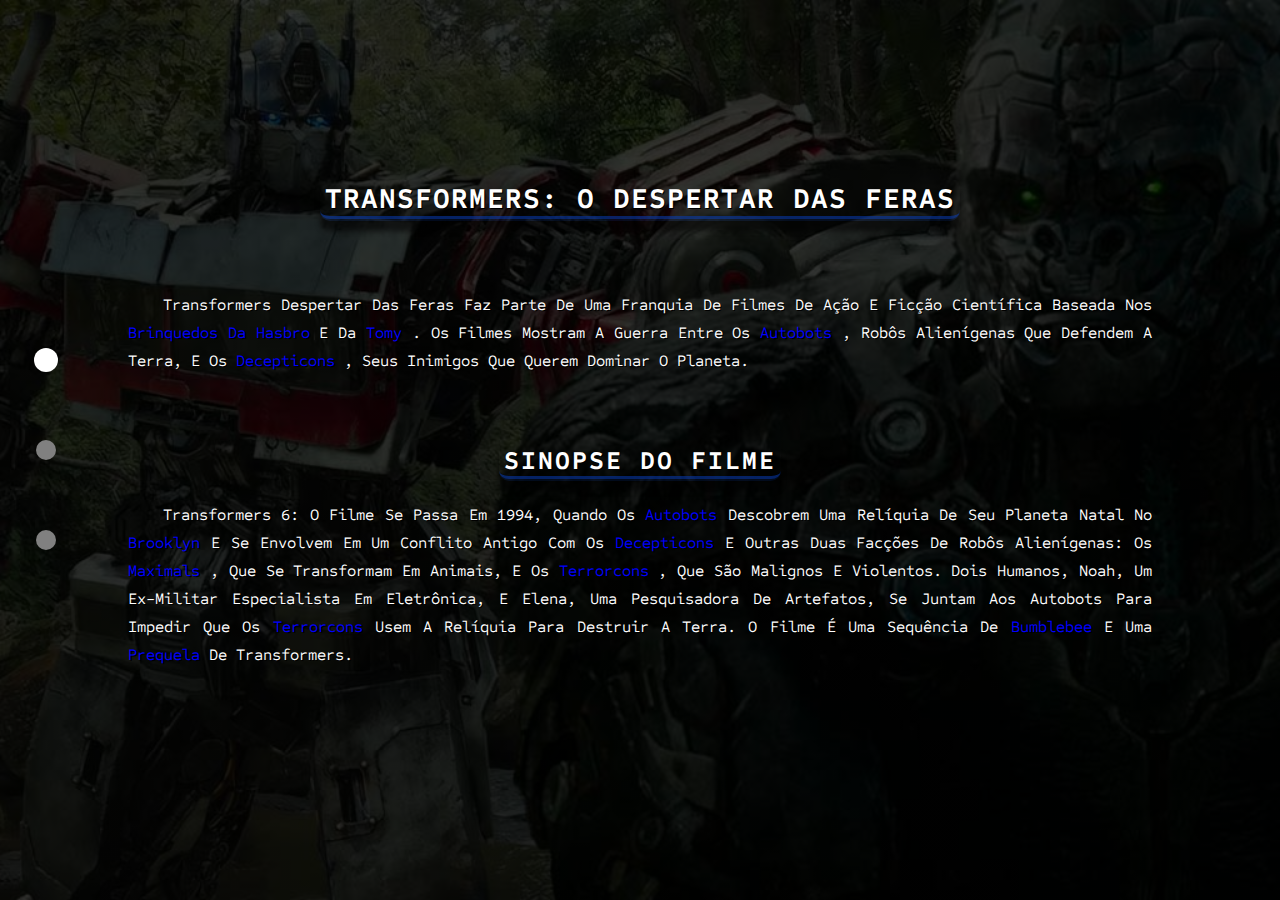
<file: index.html>
<!DOCTYPE html>
<html lang="pt-br">

<head>
    <meta charset="UTF-8">
    <meta name="viewport" content="width=device-width, initial-scale=1.0">
    <title>Transformers: despertar das feras</title>

    <!-- Favicon  -->

    <link rel="shortcut icon" href="./src/img/favicon.ico" type="image/x-icon">

    <!-- CSS -->

    <link rel="stylesheet" href="src/css/style.css">

    <!-- Font Awesome -->

    <link rel="stylesheet" href="https://cdnjs.cloudflare.com/ajax/libs/font-awesome/6.4.2/css/all.min.css" integrity="sha512-z3gLpd7yknf1YoNbCzqRKc4qyor8gaKU1qmn+CShxbuBusANI9QpRohGBreCFkKxLhei6S9CQXFEbbKuqLg0DA==" crossorigin="anonymous" referrerpolicy="no-referrer" />

    <!-- Fonte -->

    <link rel="preconnect" href="https://fonts.googleapis.com">
    <link rel="preconnect" href="https://fonts.gstatic.com" crossorigin>
    <link href="https://fonts.googleapis.com/css2?family=Sometype+Mono:wght@400;500;600;700&display=swap" rel="stylesheet">
</head>

<body>
    <main>
        <nav class="container_social_midia">
            <ul class="container_social_midia_list">
                <a href="https://github.com/matheus369k" class="container_social_midia_list_github">
                    <i class="fab fa-github"></i>
                </a>
                <a href="https://www.linkedin.com/in/matheus-gomes-6824a7274" class="container_social_midia_list_linkedin">
                    <i class="fab fa-linkedin"></i>
                </a>
            </ul>
        </nav>
        <section id="container_1" class="container_Information container_Active">
            <h1 class="container_Information_title_h1"> Transformers: O Despertar das Feras </h1>
            <p class="container_Information_text">
                Transformers despertar das feras faz parte de uma franquia de filmes de ação e ficção científica baseada
                nos <a href="https://shop.hasbro.com/pt-br" target="_blank"> brinquedos da Hasbro </a>e da<a href="https://us.tomy.com/" target="_blank"> Tomy </a>. Os filmes mostram a guerra entre os<a href="https://pt.wikipedia.org/wiki/Autobots" target="_blank"> Autobots </a>, robôs alienígenas que defendem a Terra, e os<a href="https://transformers.fandom.com/pt/wiki/Decepticon" target="_blank"> Decepticons </a>, seus inimigos que querem dominar o planeta.
            </p>
            <h2 class="container_Information_title_h2"> Sinopse do filme </h2>
            
            <p class="container_Information_text">
                Transformers 6: O filme se passa em 1994, quando os<a href="https://pt.wikipedia.org/wiki/Autobots" target="_blank"> Autobots </a>descobrem uma relíquia de seu planeta natal no<a href="https://pt.wikipedia.org/wiki/Brooklyn" target="_blank"> Brooklyn </a> e se envolvem em um conflito antigo com os <a href="https://transformers.fandom.com/pt/wiki/Decepticon" target="_blank"> Decepticons </a>e outras duas facções de robôs alienígenas: os<a href="https://tfwiki.net/wiki/Maximal" target="_blank"> Maximals </a>, que se transformam em animais, e os <a href="https://michaelbaystransformers.fandom.com/wiki/Terrorcons" target="_blank"> Terrorcons </a>, que são malignos e violentos. Dois humanos, Noah, um ex-militar especialista em eletrônica, e Elena, uma pesquisadora de artefatos, se juntam aos Autobots para impedir que os<a href="https://michaelbaystransformers.fandom.com/wiki/Terrorcons" target="_blank"> Terrorcons </a>usem a relíquia para destruir a Terra. O filme é uma sequência de<a href="https://pt.wikipedia.org/wiki/Bumblebee_(filme)" target="_blank"> Bumblebee </a>e uma<a href="https://dicionario.priberam.org/prequela#" target="_blank"> prequela </a>de Transformers.
            </p>
        </section>

        <section id="container_2" class="container_Information">
            <h2 class="container_Information_title_h2"> Produção </h2>
            <h3 class="container_Information_title_h3"> Diretor: Steven Caple </h3>
            <p class="container_Information_text">
                <a href="https://pt.wikipedia.org/wiki/Steven_Caple_Jr." target="_blank"> Steven Caple Jr.</a> é um cineasta americano que nasceu em<a href="https://pt.wikipedia.org/wiki/Cleveland" target="_blank"> Cleveland</a>,<a href="https://pt.wikipedia.org/wiki/Ohio" target="_blank"> Ohio</a>, em 1988. Ele dirigiu<a href="https://pt.wikipedia.org/wiki/Creed_II" target="_blank"> Creed II</a>, a sequência do filme de boxe estrelado por<a href="https://pt.wikipedia.org/wiki/Michael_B._Jordan" target="_blank"> Michael B. Jordan </a>e<a href="https://pt.wikipedia.org/wiki/Sylvester_Stallone" target="_blank"> Sylvester Stallone</a>. Em 2020, ele foi contratado para dirigir Transformers: O Despertar das Feras (2023), o sétimo filme da franquia de ação e ficção científica baseada nos<a href="https://shop.hasbro.com/pt-br" target="_blank"> brinquedos da Hasbro</a>.
            </p>
            <h3  class="container_Information_title_h3"> Hasbro Studios </h3>
            <p class="container_Information_text">
                A produtora da franquia Transformers é a<a href="https://jobs.hasbro.com/go/Hasbro-Studios-BR/8205400/" target="_blank"> Hasbro Studios</a>, uma divisão de entretenimento da Hasbro, a empresa de jogos e brinquedos que criou a marca
                Transformers em 1984.<a href="https://jobs.hasbro.com/go/Hasbro-Studios-BR/8205400/" target="_blank"> Hasbro Studios </a> é responsável por produzir filmes, séries de TV e animações baseadas nas propriedades intelectuais da Hasbro, como<a href="https://pt.wikipedia.org/wiki/Transformers" target="_blank"> Transformers</a>,<a href="https://pt.wikipedia.org/wiki/G.I._Joe" target="_blank"> G.I. Joe</a>,<a href="https://pt.wikipedia.org/wiki/My_Little_Pony" target="_blank"> My Little Pony</a>,<a href="https://pt.wikipedia.org/wiki/Power_Rangers" target="_blank"> Power Rangers</a>,<a ref="https://www.dimensaoalternativa.com.br/?view=ecom/item&prod=252947" target="_blank"> Monopoly e Magic: The Gathering</a>. A<a href="https://jobs.hasbro.com/go/Hasbro-Studios-BR/8205400/" target="_blank"> Hasbro Studios </a>foi fundada em 2009 e tem sua sede em<a href="https://pt.wikipedia.org/wiki/Burbank_(Calif%C3%B3rnia)" target="_blank"> Burbank, Califórnia</a>. Ela também possui escritórios em<a href="https://pt.wikipedia.org/wiki/Londres" target="_blank"> Londres</a>,<a href="https://pt.wikipedia.org/wiki/Toronto" target="_blank"> Toronto </a>e<a href="https://pt.wikipedia.org/wiki/Vancouver" target="_blank"> Vancouver</a>. Ela trabalha em parceria com outras empresas de produção e distribuição, como<a href="http://www.paramountpictures.com.br/" target="_blank"> Paramount Pictures</a>, a<a href="https://www.dreamworks.com/" target="_blank"> DreamWorks</a>, a<a href="https://www.nickelodeon.com.br/" target="_blank"> Nickelodeon </a>e a<a href="https://www.netflix.com/br/" target="_blank"> Netflix</a>. A<a href="https://jobs.hasbro.com/go/Hasbro-Studios-BR/8205400/" target="_blank"> Hasbro Studios </a>é uma das maiores licenciadoras do mundo, gerando bilhões de dólares em receita com seus produtos e mídias.
            </p>
        </section>

        <section id="container_3" class="container_Information">
            <h2 class="container_Information_title_h2"> Trailer E Cartazes </h2>
            <p class="container_Information_text">
                A<a href="http://www.paramountpictures.com.br/" target="_blank"> Paramount Pictures </a>divulgou esta semana 27/04/2023 um novo trailer e cartazes de “Transformers: O Despertar das Feras", sétimo longa da franquia. Com<a href="https://pt.wikipedia.org/wiki/Anthony_Ramos" target="_blank"> Anthony Ramos </a>(Nasce Uma Estrela e Hamilton) e<a href="https://pt.wikipedia.org/wiki/Dominique_Fishback" target="_blank"> Dominique Fishback </a>(Enxame, Judas e o Messias Negro) nos papéis principais, o elenco ainda conta com grandes nomes na dublagem original como<a href="https://pt.wikipedia.org/wiki/Michelle_Yeoh" target="_blank"> Michelle Yeoh</a>,<a href="https://pt.wikipedia.org/wiki/Pete_Davidson" target="_blank"> Pete Davidson</a>,<a href="https://pt.wikipedia.org/wiki/Peter_Dinklage" target="_blank"> Peter Dinklage </a>e<a href="https://pt.wikipedia.org/wiki/Michaela_Ja%C3%A9_Rodriguez" target="_blank"> Michaela Jae Rodriguez</a>.
            </p>
            
            <div class="container_information_slide">
                <img id="slide_img" class="container_information_slide_img" src="./src/img/1.jpeg" alt="capa do filme">
                <ul class="container_information_slide_list">
                    <li> <img class="container_information_slide_list_img_selected slide" src="./src/img/1.jpeg" alt="capa do filme"></li>
                    <li class="slide"> <img src="./src/img/2.jpeg" alt="capa do filme"></li>
                    <li class="slide"> <img src="./src/img/3.jpeg" alt="capa do filme"></li>
                    <li class="slide"> <img src="./src/img/4.jpeg" alt="capa do filme"></li>
                    <li class="slide"> <img src="./src/img/5.jpeg" alt="capa do filme"></li>
                    <li class="slide"> <img src="./src/img/6.jpeg" alt="capa do filme"></li>
                    <li class="slide"> <img src="./src/img/7.jpeg" alt="capa do filme"></li>
                    <li class="slide"> <img src="./src/img/8.jpeg" alt="capa do filme"></li>
                    <li class="slide"> <img src="./src/img/9.jpeg" alt="capa do filme"></li>
                    <li class="slide"> <img src="./src/img/10.jpeg" alt="capa do filme"></li>
                </ul>
            </div>
            <iframe
            class="container_Information_iframe"
            src="https://www.youtube-nocookie.com/embed/uS6ZaXSK-_c?si=jFEQ6MwcCbsQGE89&amp;controls=0" 
            title="YouTube video player"
            frameborder="0"
            allow="accelerometer; autoplay; clipboard-write; encrypted-media; gyroscope; picture-in-picture; web-share" allowfullscreen> Navegador incompativel </iframe>
        </section>

        <nav class="container_navbar">
            <ul id="container_navbar_list">
                <li class="active"></li>
                <li></li>
                <li></li>
            </ul>
        </nav>

    </main>

    <script src="./src/js/index.js"></script>

</body>

</html>
</file>
<file: src/css/style.css>
* {
  margin: 0;
  padding: 0;
  box-sizing: border-box;
  font-family: "Sometype Mono", monospace;
  text-shadow: 1px 1px black;
}

body {
  background-color: white;
  width: 100%;
  height: 100vh;
  overflow-x: hidden;
}
body .container_social_midia {
  position: fixed;
  right: 20px;
  top: 20px;
}
@media (max-width: 1124px) {
  body .container_social_midia {
    width: 100%;
    height: 100px;
    top: 0px;
    backdrop-filter: blur(10px);
    border-bottom: 1px solid gray;
    right: 0px;
  }
}
body .container_social_midia .container_social_midia_list {
  display: flex;
  gap: 40px;
  list-style: none;
}
@media (max-width: 1124px) {
  body .container_social_midia .container_social_midia_list {
    align-items: center;
    justify-content: right;
    margin-right: 20px;
    height: 100%;
  }
}
@media (max-width: 568px) {
  body .container_social_midia .container_social_midia_list {
    gap: 20px;
  }
}
body .container_social_midia .container_social_midia_list i {
  font-size: 2em;
  cursor: pointer;
}
@media (max-width: 568px) {
  body .container_social_midia .container_social_midia_list i {
    font-size: 1.5em;
  }
}
body .container_social_midia .container_social_midia_list_github i {
  color: white;
}
body .container_social_midia .container_social_midia_list_linkedin i {
  color: blue;
}
body .container_social_midia .container_social_midia_list i:hover {
  transition: 0.8s ease-in-out;
  transform: scale(1.2);
}
body .container_Information.container_Active {
  display: flex;
  flex-direction: column;
  align-items: center;
  justify-content: center;
  min-height: 100vh;
  max-height: 100%;
  width: 100%;
  gap: 20px;
  padding: 0px 10%;
}
@media (max-width: 1124px) {
  body .container_Information.container_Active {
    padding: 150px 10% 0px 10%;
  }
}
@media (max-width: 768px) {
  body .container_Information.container_Active {
    padding: 150px 5% 0px 5%;
  }
}
@media (max-width: 568px) {
  body .container_Information.container_Active {
    padding: 150px 2% 0px 2%;
  }
}
body .container_Information.container_Active .container_Information_title_h1 {
  border-radius: 0 0 10px 10px;
  border-bottom: 5px ridge rgba(9, 56, 167, 0.323);
  box-shadow: 0px 10px 5px rgba(0, 0, 0, 0.5);
  margin-bottom: 50px;
  padding: 0px 5px;
  color: white;
  font-size: 1.8em;
  letter-spacing: 1px;
  text-transform: uppercase;
  text-align: center;
}
@media (max-width: 768px) {
  body .container_Information.container_Active .container_Information_title_h1 {
    font-size: 1.3em;
  }
}
@media (max-width: 568px) {
  body .container_Information.container_Active .container_Information_title_h1 {
    font-size: 0.9em;
    padding: 0px 2px;
  }
}
body .container_Information.container_Active .container_Information_title_h2 {
  border-radius: 0 0 10px 10px;
  border-bottom: 5px ridge rgba(9, 56, 167, 0.323);
  box-shadow: 0px 10px 5px rgba(0, 0, 0, 0.5);
  font-size: 1.6em;
  text-transform: uppercase;
  letter-spacing: 2px;
  padding: 0px 5px;
  color: white;
}
@media (max-width: 768px) {
  body .container_Information.container_Active .container_Information_title_h2 {
    font-size: 1.2em;
  }
}
@media (max-width: 568px) {
  body .container_Information.container_Active .container_Information_title_h2 {
    font-size: 0.8em;
  }
}
body .container_Information.container_Active .container_Information_title_h3 {
  text-transform: capitalize;
  align-self: start;
  font-size: 1.4em;
  color: white;
}
@media (max-width: 768px) {
  body .container_Information.container_Active .container_Information_title_h3 {
    font-size: 1em;
  }
}
@media (max-width: 568px) {
  body .container_Information.container_Active .container_Information_title_h3 {
    font-size: 0.7em;
  }
}
body .container_Information.container_Active .container_Information_text {
  color: white;
  line-height: 28px;
  font-size: 1em;
  text-transform: capitalize;
  text-align: justify;
  text-indent: 35px;
  margin-bottom: 50px;
  transition: 0.8s ease-in-out;
}
@media (max-width: 568px) {
  body .container_Information.container_Active .container_Information_text {
    font-size: 0.9em;
    line-height: 24px;
    margin-bottom: 25px;
  }
}
body .container_Information.container_Active .container_Information_text a {
  color: blue;
  text-decoration: none;
}
body .container_Information.container_Active .container_information_slide {
  display: flex;
  flex-direction: column;
  align-items: center;
  justify-content: center;
  align-self: start;
  flex-direction: row;
  gap: 10px;
  height: 380px;
  width: 400px;
}
@media (max-width: 1124px) {
  body .container_Information.container_Active .container_information_slide {
    align-self: center;
    margin-bottom: 20px;
  }
}
@media (max-width: 568px) {
  body .container_Information.container_Active .container_information_slide {
    height: 320px;
    width: 330px;
  }
}
body .container_Information.container_Active .container_information_slide_img {
  border: 10px double rgba(9, 56, 167, 0.323);
  height: 100%;
  width: auto;
  transition: 0.8s ease-in-out;
}
body .container_Information.container_Active .container_information_slide_list {
  height: 100%;
  width: 100%;
  display: flex;
  flex-direction: row;
  flex-wrap: wrap;
  list-style: none;
  gap: 10px;
}
body .container_Information.container_Active .container_information_slide_list li {
  box-shadow: 4px 4px 15px black;
  cursor: pointer;
  width: auto;
  height: 18%;
}
@media (max-width: 568px) {
  body .container_Information.container_Active .container_information_slide_list li {
    height: 17%;
  }
}
body .container_Information.container_Active .container_information_slide_list img {
  width: 100%;
  height: 100%;
  transition: 0.8s ease-in-out;
}
body .container_Information.container_Active .container_information_slide_list_img_selected {
  border: 2px double rgb(9, 56, 167);
}
body .container_Information.container_Active .container_information_slide_list li:hover {
  border: 2px double rgba(9, 56, 167, 0.323);
  transition: 0.7s;
}
body .container_Information.container_Active .container_Information_iframe {
  height: 320px;
  width: 550px;
  align-self: end;
  position: absolute;
  top: 45vh;
  border: 20px double rgba(9, 56, 167, 0.323);
  transition: 0.8s ease-in-out;
}
@media (max-width: 1124px) {
  body .container_Information.container_Active .container_Information_iframe {
    position: relative;
    align-self: center;
    top: auto;
  }
}
@media (max-width: 768px) {
  body .container_Information.container_Active .container_Information_iframe {
    width: 98vw;
    height: 58vw;
    border: 10px double rgba(9, 56, 167, 0.323);
  }
}
body .container_Information {
  display: none;
}
body #container_1 {
  background-image: linear-gradient(rgba(0, 0, 0, 0.8), rgba(0, 0, 0, 0.8)), url("../img/bg-1.jpg");
  background-position: center;
  background-size: cover;
  background-repeat: no-repeat;
  background-attachment: fixed;
}
body #container_2 {
  background-image: linear-gradient(rgba(0, 0, 0, 0.8), rgba(0, 0, 0, 0.8)), url("../img/bg-2.jpg");
  background-position: center;
  background-size: cover;
  background-repeat: no-repeat;
  background-attachment: fixed;
}
body #container_3 {
  background-image: linear-gradient(rgba(0, 0, 0, 0.8), rgba(0, 0, 0, 0.8)), url("../img/bg-3.jpeg");
  background-position: center;
  background-size: cover;
  background-repeat: no-repeat;
  background-attachment: fixed;
}
body #container_4 {
  background-image: linear-gradient(rgba(0, 0, 0, 0.8), rgba(0, 0, 0, 0.8)), url("../img/bg-4.png");
  background-position: center;
  background-size: cover;
  background-repeat: no-repeat;
  background-attachment: fixed;
}
body .container_navbar {
  width: 40px;
  height: 200px;
  position: fixed;
  left: 2%;
  transform: translateY(-50%);
  top: 50%;
}
@media (max-width: 1124px) {
  body .container_navbar {
    top: 50px;
  }
}
body .container_navbar ul {
  list-style: none;
  display: flex;
  flex-direction: column;
  align-items: center;
  justify-content: center;
  flex-direction: column;
  justify-content: space-between;
  height: 100%;
}
@media (max-width: 1124px) {
  body .container_navbar ul {
    flex-direction: row;
    width: 200px;
  }
}
@media (max-width: 568px) {
  body .container_navbar ul {
    width: 120px;
  }
}
body .container_navbar ul .active {
  background-color: white;
  transform: scale(1.2);
}
body .container_navbar ul li {
  cursor: pointer;
  padding: 10px;
  background-color: gray;
  border-radius: 50%;
}
body .container_navbar ul li:hover {
  background-color: white;
}

/*# sourceMappingURL=style.css.map */
</file>
